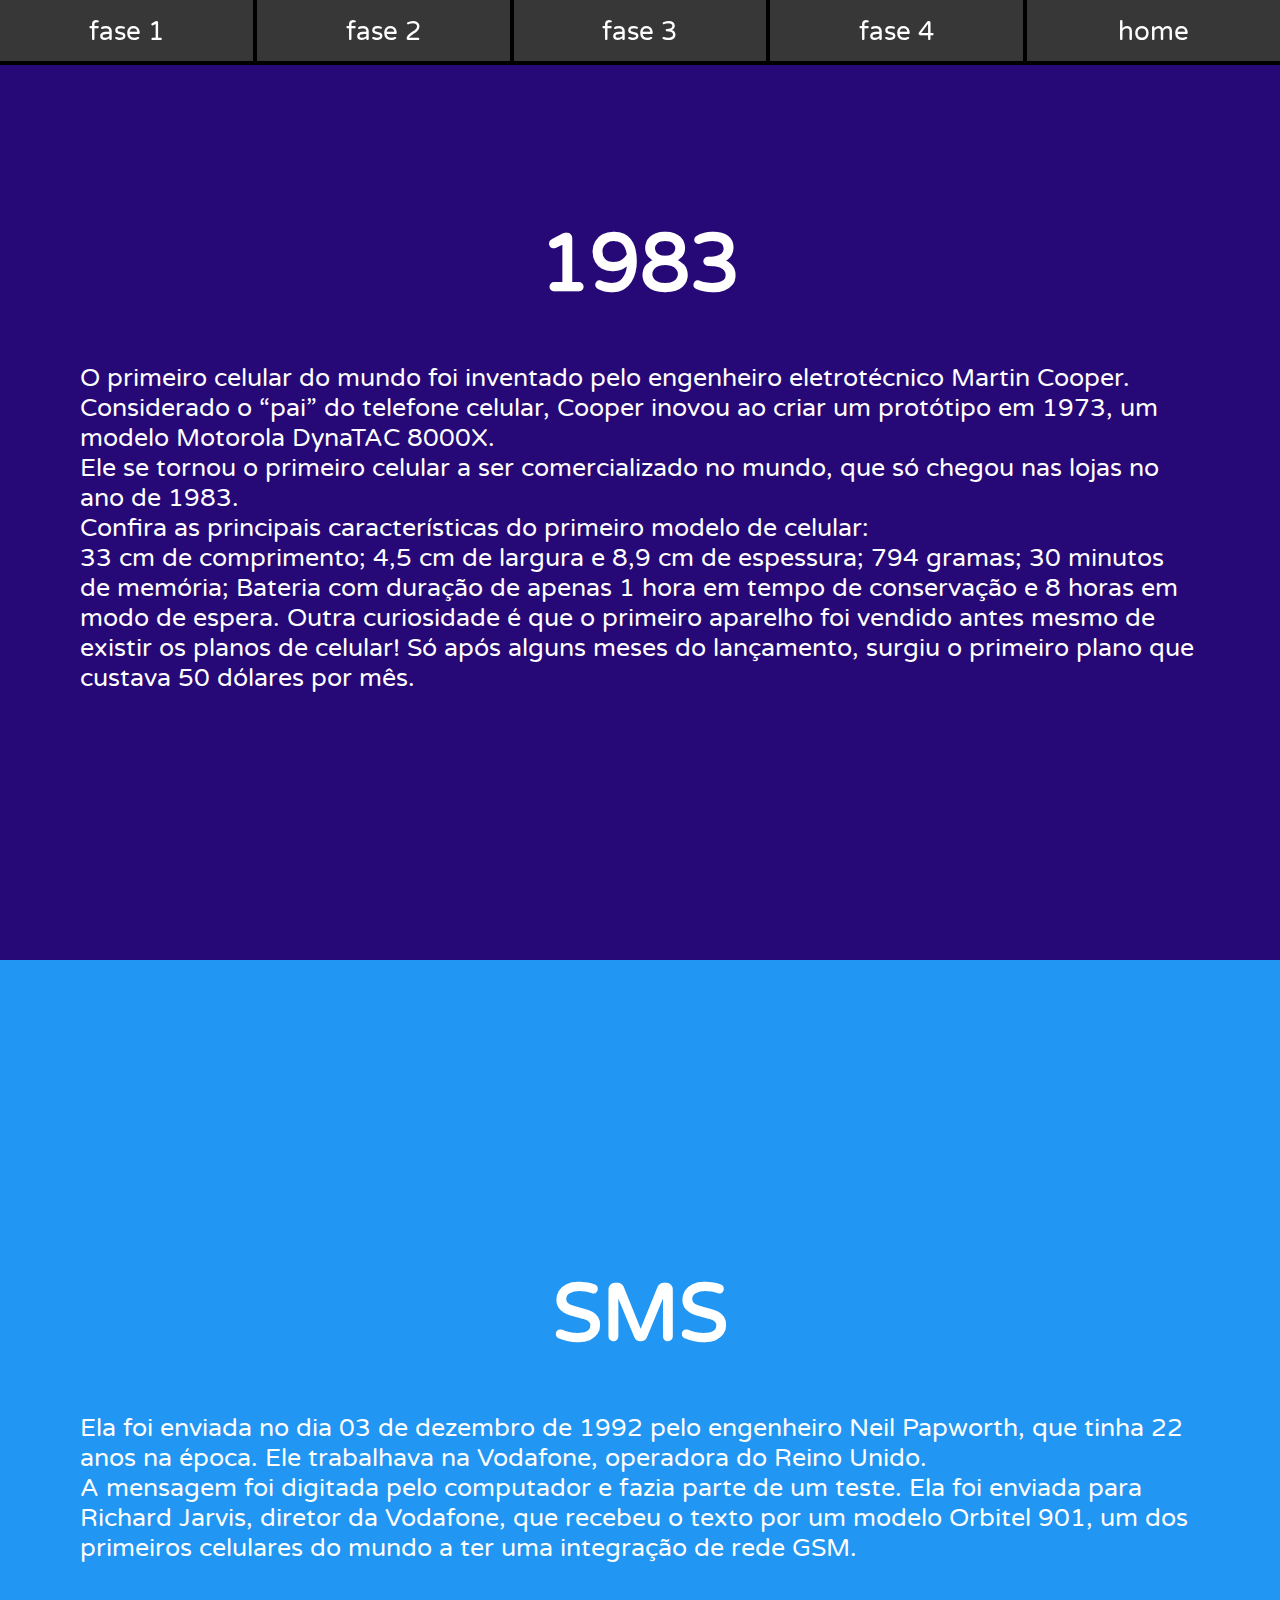
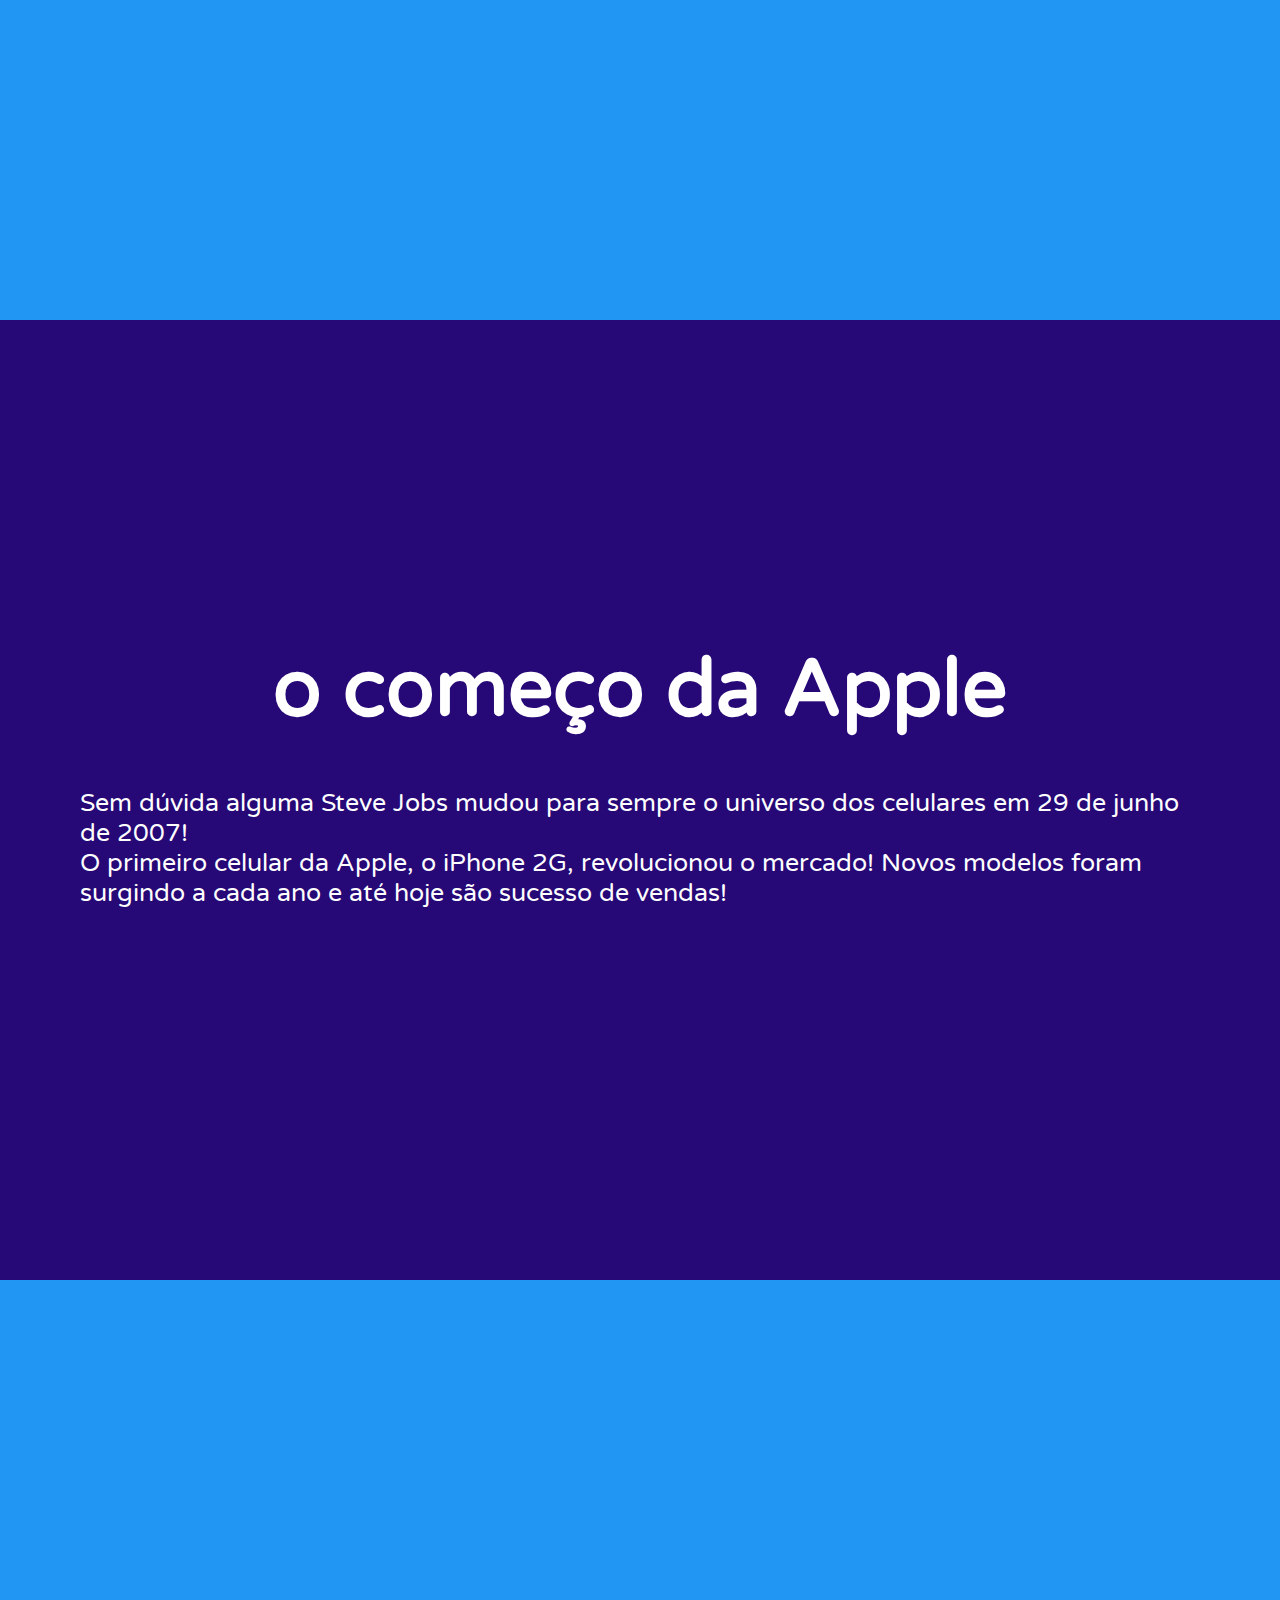
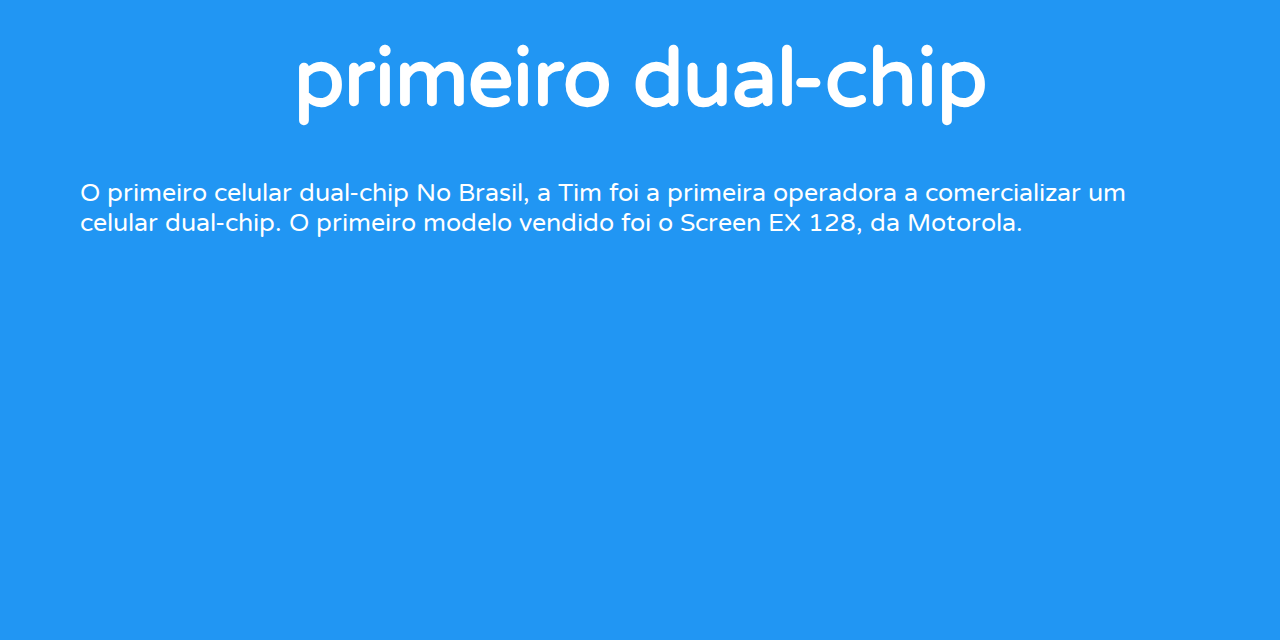
<file: index2.html>
<!DOCTYPE html>
<html lang="en">
<head>
  <meta charset="UTF-8">
  <meta name="viewport" content="width=device-width, initial-scale=1.0">
  <title>Page 1</title>
<link rel="stylesheet" href="styles.css">
    <header>
        <nav>
            <a href="#css">fase 1</a>
            <a href="#html">fase 2</a>
            <a href="#js">fase 3</a>
            <a href="#php">fase 4</a>
            <a href="index.html">
              home
            </a>
        </nav>
      </header>

      <section id="css">
        <h2>1983</h2>
        <p>O primeiro celular do mundo foi inventado pelo engenheiro eletrotécnico Martin Cooper.<br>
          Considerado o “pai” do telefone celular, Cooper inovou ao criar um protótipo em 1973, um modelo Motorola DynaTAC 8000X.<br> Ele se tornou o primeiro celular a ser comercializado no mundo, que só chegou nas lojas no ano de 1983.<br>
          Confira as principais características do primeiro modelo de celular:<br>
          33 cm de comprimento; 4,5 cm de largura e 8,9 cm de espessura;
          794 gramas;
          30 minutos de memória;
          Bateria com duração de apenas 1 hora em tempo de conservação e 8 horas em modo de espera.
          Outra curiosidade é que o primeiro aparelho foi vendido antes mesmo de existir os planos de celular! Só após alguns meses do lançamento, surgiu o primeiro plano que custava 50 dólares por mês.</p>
      </section>
      <section id="html">
        <h2>SMS</h2>
        <p>Ela foi enviada no dia 03 de dezembro de 1992 pelo engenheiro Neil Papworth, que tinha 22 anos na época. Ele trabalhava na Vodafone, operadora do Reino Unido.<br>
          A mensagem foi digitada pelo computador e fazia parte de um teste. Ela foi enviada para Richard Jarvis, diretor da Vodafone, que recebeu o texto por um modelo Orbitel 901, um dos primeiros celulares do mundo a ter uma integração de rede GSM.</p>
      </section>
      <section id="js">
        <h2>o começo da Apple</h2>
        <p>Sem dúvida alguma Steve Jobs mudou para sempre o universo dos celulares em 29 de junho de 2007!<br>
          O primeiro celular da Apple, o iPhone 2G, revolucionou o mercado! Novos modelos foram surgindo a cada ano e até hoje são sucesso de vendas!</p>
      </section>
      <section id="php">
        <h2>primeiro dual-chip</h2>
        <p>O primeiro celular dual-chip 
          No Brasil, a Tim foi a primeira operadora a comercializar um celular dual-chip. O primeiro modelo vendido foi o Screen EX 128, da Motorola.</p>
      </section>
</file>
<file: styles.css>
@import url('https://fonts.googleapis.com/css2?family=varela+Round&display=swap');

:root {
    --black: #373737;
    --sect-1: #260877;
    --sect-2: #2196f3;
    --sect-3: #260877;
    --sect-4: #2196f3;
}

html {
    scroll-behavior: smooth;
}

body {
    margin: 0;
    padding: 0;
    transition: all 0.5s ease 0s;
    font-family: 'Varela Round';
}

header {
    width: 100%;
}

nav {
    position: fixed;
    top: 0;
    left: 0;
    width: 100%;
    height: 65px;
    background: linear-gradient(0deg, #fff0 0px, var(--black) 1px 100%);
    display: flex;
    text-align: center;
    transition: all 0.5s ease 0s;
}

a {
    width: 100%;
    z-index: 1;
    color: #fff;
    text-decoration: none;
    padding: 16px 10px;
    position: relative;
    font-size: 1.6em;
    border: 2px solid #000;
    border-top-width: 0px;
    border-bottom-width: 4px;
}

a:first-child {
    border-left-width: 0;
}

a:last-child {
    border-right-width: 0;
}

nav:after {
    position: absolute;
    content: "";
    width: 20vw;
    height: 100%;
    background: 
    linear-gradient(90deg,
    var(--sect-1) 0 calc(20vw - 3px),
    var(--sect-2) 0 calc(40vw - 3px),
    var(--sect-3) 0 calc(60vw ),
    var(--sect-4) 0 calc 80vw );
    bottom: 0; 
    left: 0;
    animation: progress linear;
    animation-timeline: scroll(root);
    z-index: -1;
}

@keyframes progress {
    100% {
        width: 100%;
    }
}

section {
    --bg: var(var(--sect-1));
    height: 100vh;
    background-color: var(--bg);
    color: #fff;
    display: flex;
    flex-wrap: wrap;
    justify-content: center;
    align-items: center;
    font-size: 4em;
    padding: 30px;
    align-content: center;
}

h2,
p {
    margin: 0;
    width: 100%;
    text-align: center;
    cursor: pointer;
}

p {
    font-size: 1.55rem;
    text-align: left;
    margin: 50px;
}

h2 {
    font-size: 1.25em;
}


#css { --bg: var(--sect-1); }
#html { --bg: var(--sect-2); }
#js { --bg: var(--sect-3); }
#php { --bg: var(--sect-4); }
</file>
